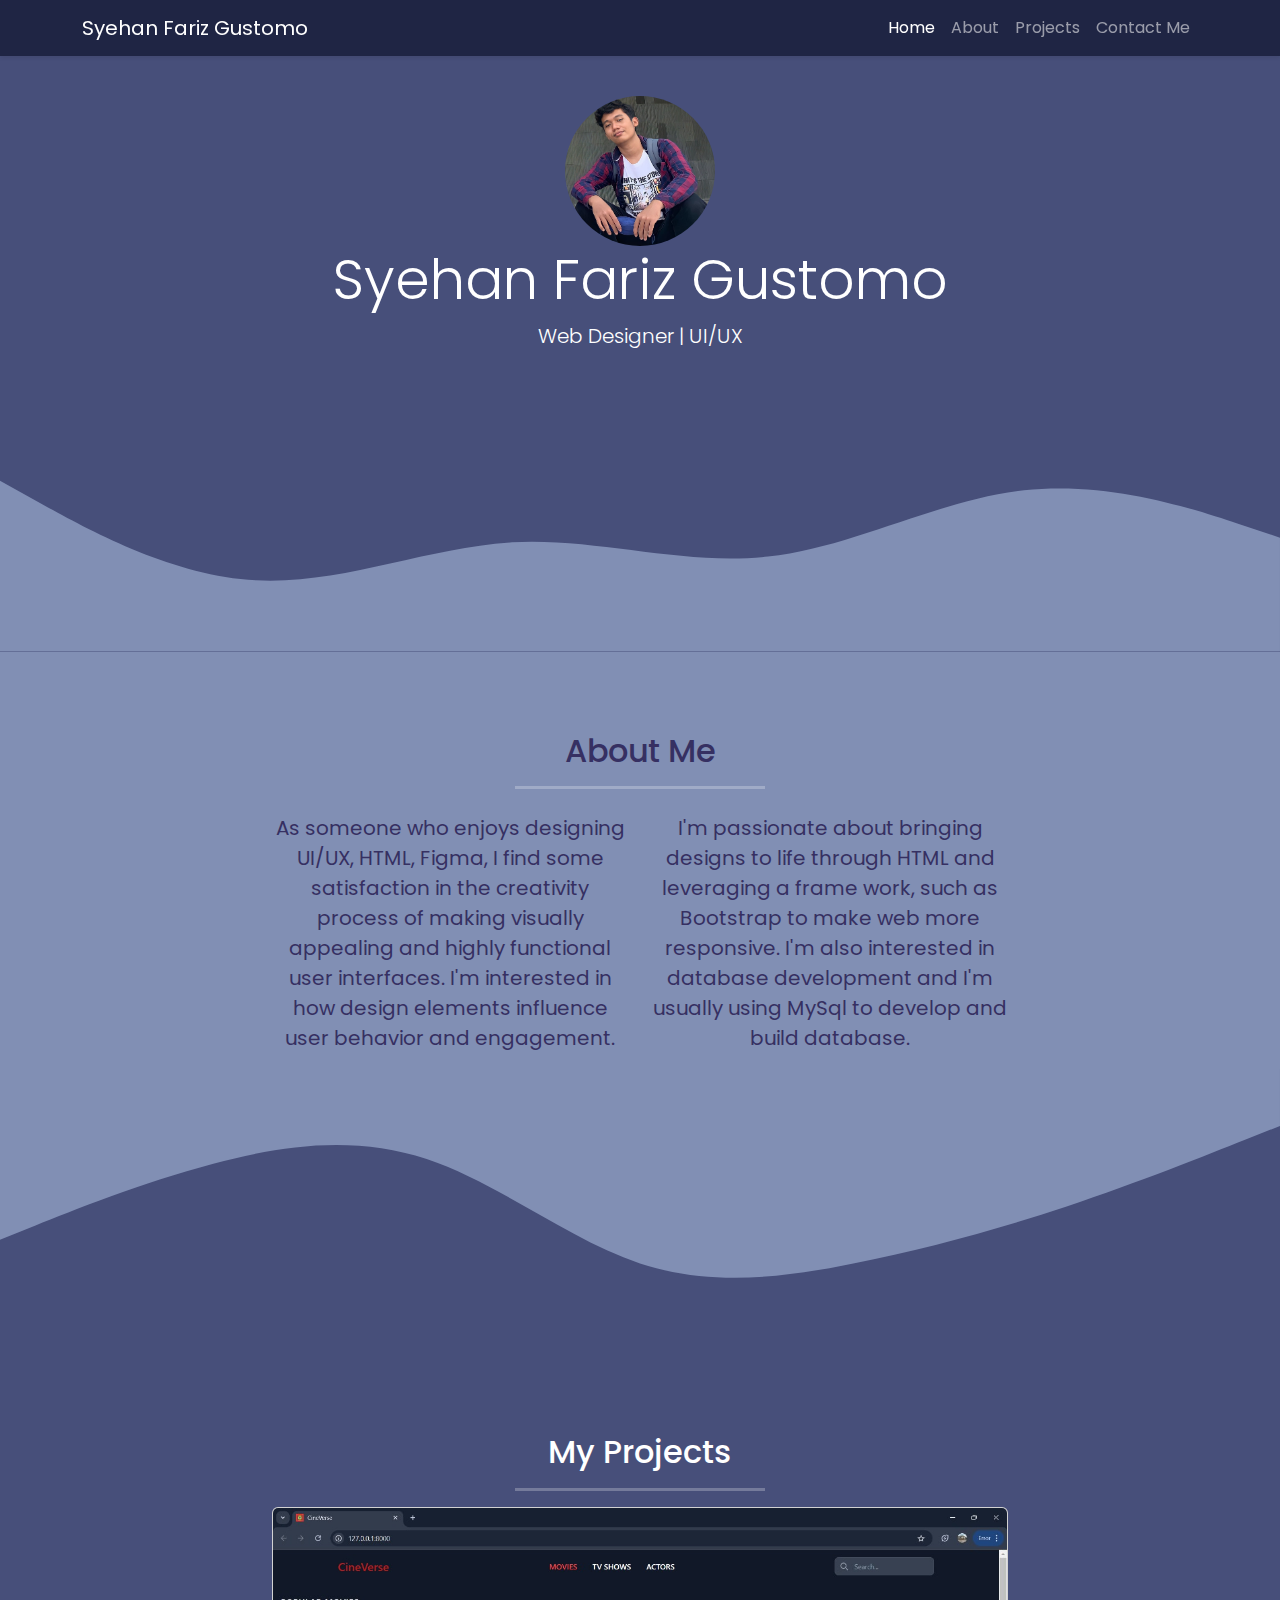
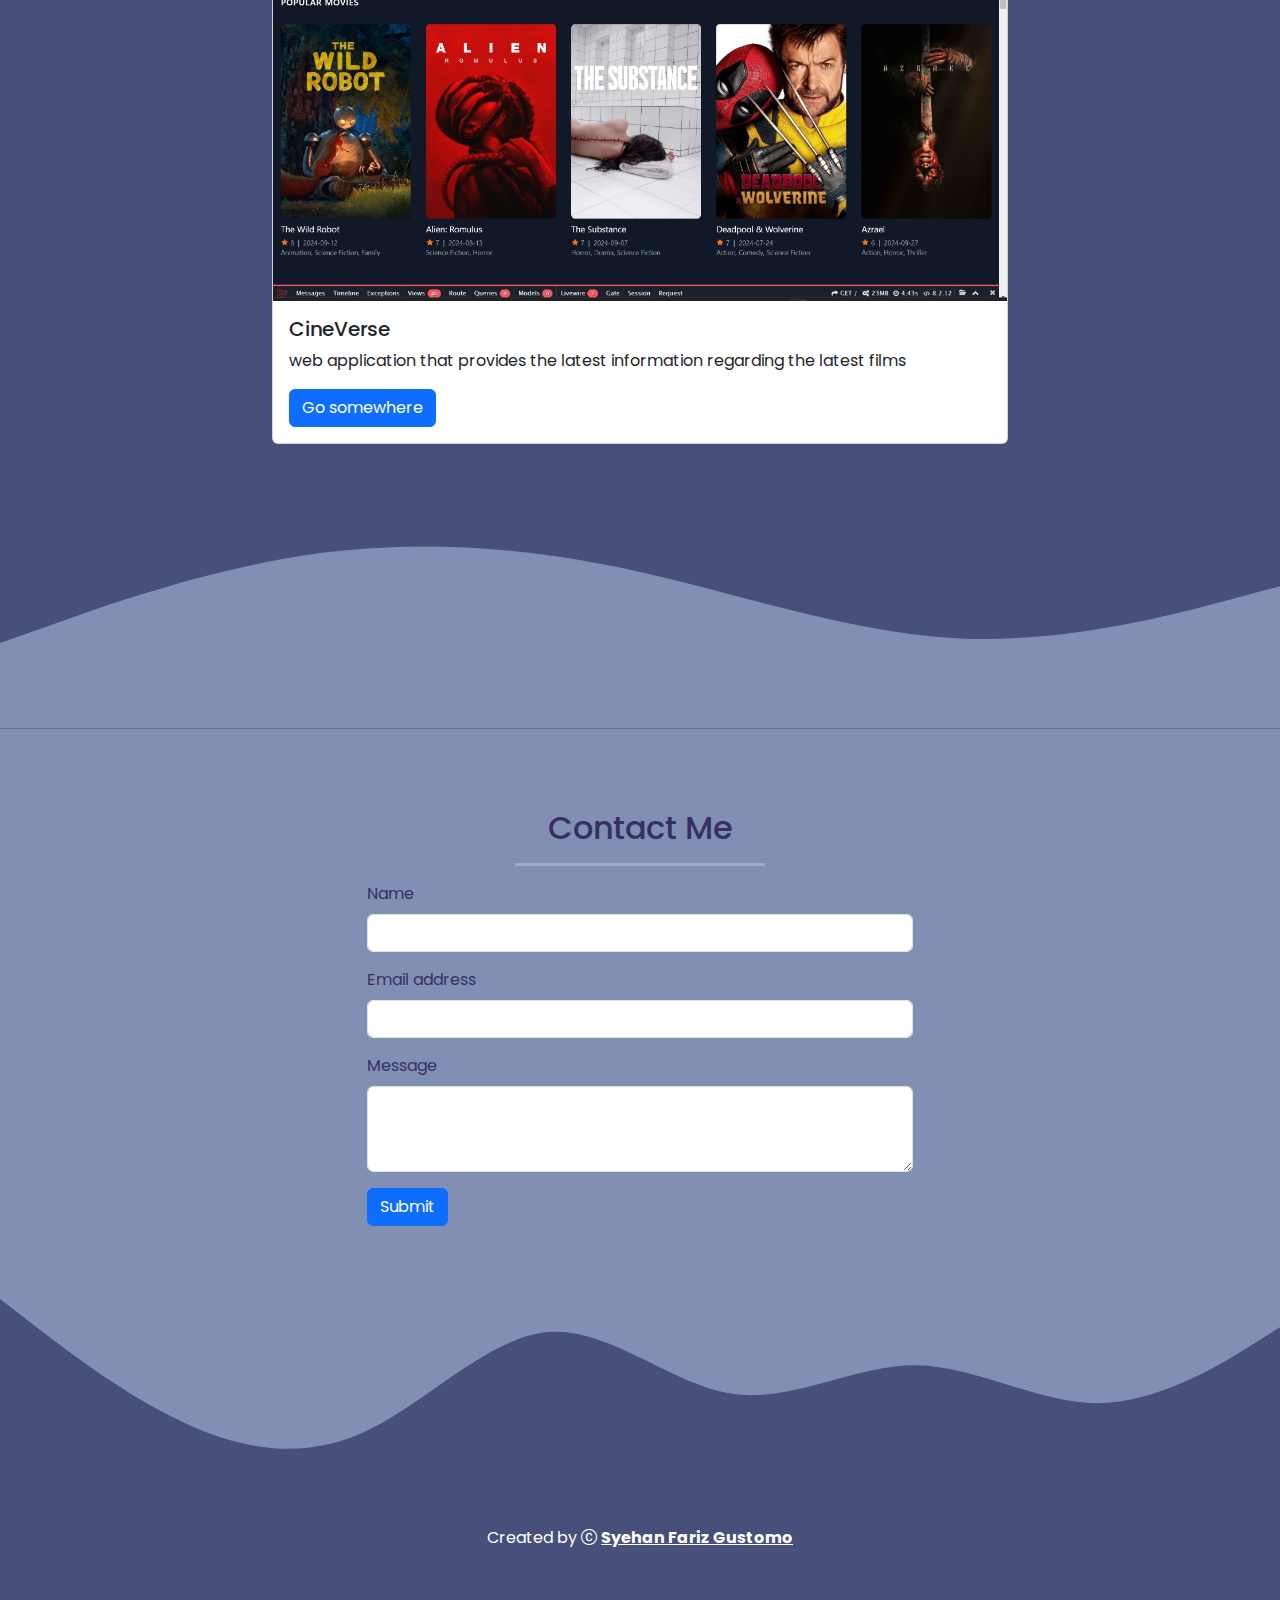
<file: index.html>
<!DOCTYPE html>
<html lang="en">
  <head>
    <meta charset="utf-8" />
    <meta name="viewport" content="width=device-width, initial-scale=1" />
    <title>My Portofolio | Syehan Fariz Gustomo</title>
    <link href="https://cdn.jsdelivr.net/npm/bootstrap@5.3.3/dist/css/bootstrap.min.css" rel="stylesheet" integrity="sha384-QWTKZyjpPEjISv5WaRU9OFeRpok6YctnYmDr5pNlyT2bRjXh0JMhjY6hW+ALEwIH" crossorigin="anonymous" />
    <link href="https://fonts.googleapis.com/css?family=Poppins" rel="stylesheet" />
    <!-- Bootstrap Icon -->
    <link rel="stylesheet" href="https://cdn.jsdelivr.net/npm/bootstrap-icons@1.11.3/font/bootstrap-icons.min.css" />

    <!-- My CSS -->
    <link rel="stylesheet" href="index-style.css" />
  </head>

  <body id="home">
    <!-- Navbar -->
    <nav class="navbar navbar-expand-lg navbar-dark shadow-sm fixed-top" style="background-color: #1f2544">
      <div class="container">
        <a class="navbar-brand" href="#">Syehan Fariz Gustomo</a>
        <button class="navbar-toggler" type="button" data-bs-toggle="collapse" data-bs-target="#navbarNav" aria-controls="navbarNav" aria-expanded="false" aria-label="Toggle navigation">
          <span class="navbar-toggler-icon"></span>
        </button>
        <div class="collapse navbar-collapse" id="navbarNav">
          <ul class="navbar-nav ms-auto">
            <li class="nav-item">
              <a class="nav-link active" aria-current="page" href="#home">Home</a>
            </li>
            <li class="nav-item">
              <a class="nav-link" href="#about">About</a>
            </li>
            <li class="nav-item">
              <a class="nav-link" href="#projects">Projects</a>
            </li>
            <li class="nav-item">
              <a class="nav-link" href="#contact">Contact Me</a>
            </li>
          </ul>
        </div>
      </div>
    </nav>
    <!-- End Navbar -->

    <!-- Jumbotron -->
    <section class="jumbotron text-center">
      <img src="img/Self-Portrait.jpg" alt="Syehan Fariz Gustomo" width="150" class="rounded-circle" />
      <h1 class="display-4">Syehan Fariz Gustomo</h1>
      <p class="lead">Web Designer | UI/UX</p>
      <!-- getwaves.io -->
      <svg xmlns="http://www.w3.org/2000/svg" viewBox="0 0 1440 320">
        <path
          fill="#818FB4"
          fill-opacity="1"
          d="M0,128L48,154.7C96,181,192,235,288,240C384,245,480,203,576,197.3C672,192,768,224,864,213.3C960,203,1056,149,1152,138.7C1248,128,1344,160,1392,176L1440,192L1440,320L1392,320C1344,320,1248,320,1152,320C1056,320,960,320,864,320C768,320,672,320,576,320C480,320,384,320,288,320C192,320,96,320,48,320L0,320Z"
        ></path>
      </svg>
    </section>
    <!-- End Jumbotron -->

    <!-- About -->
    <section id="about">
      <div class="container">
        <div class="row text-center">
          <div class="col">
            <h2>About Me</h2>
            <hr />
          </div>
        </div>
        <div class="row justify-content-center fs-5 text-center mt-2">
          <div class="col-md-4">
            <p>
              As someone who enjoys designing UI/UX, HTML, Figma, I find some satisfaction in the creativity process of making visually appealing and highly functional user interfaces. I'm interested in how design elements influence user
              behavior and engagement.
            </p>
          </div>
          <div class="col-md-4">
            <p>
              I'm passionate about bringing designs to life through HTML and leveraging a frame work, such as Bootstrap to make web more responsive. I'm also interested in database development and I'm usually using MySql to develop and
              build database.
            </p>
          </div>
        </div>
      </div>
    </section>
    <!-- getwaves.io -->
    <svg xmlns="http://www.w3.org/2000/svg" viewBox="0 0 1440 320">
      <path
        fill="#818FB4"
        fill-opacity="1"
        d="M0,192L40,176C80,160,160,128,240,106.7C320,85,400,75,480,101.3C560,128,640,192,720,218.7C800,245,880,235,960,218.7C1040,203,1120,181,1200,154.7C1280,128,1360,96,1400,80L1440,64L1440,0L1400,0C1360,0,1280,0,1200,0C1120,0,1040,0,960,0C880,0,800,0,720,0C640,0,560,0,480,0C400,0,320,0,240,0C160,0,80,0,40,0L0,0Z"
      ></path>
    </svg>
    <!--End About  -->

    <!-- Projects -->
    <section id="projects">
      <div class="container">
        <div class="row text-center">
          <div class="col">
            <h2>My Projects</h2>
            <hr />
          </div>
        </div>
        <div class="row justify-content-center">
          <div class="col-md-8">
            <div class="card">
              <img src="img/CineVerse-Home.jpg" class="card-img-top" alt="Project 1" />
              <div class="card-body">
                <h5 class="card-title">CineVerse</h5>
                <p class="card-text">web application that provides the latest information regarding the latest films</p>
                <a href="project_1.html#" class="btn btn-primary">Go somewhere</a>
              </div>
            </div>
          </div>
        </div>
      </div>
      <!-- getwaves.io -->
      <svg xmlns="http://www.w3.org/2000/svg" viewBox="0 0 1440 320">
        <path
          fill="#818fb4"
          fill-opacity="1"
          d="M0,224L60,202.7C120,181,240,139,360,122.7C480,107,600,117,720,144C840,171,960,213,1080,218.7C1200,224,1320,192,1380,176L1440,160L1440,320L1380,320C1320,320,1200,320,1080,320C960,320,840,320,720,320C600,320,480,320,360,320C240,320,120,320,60,320L0,320Z"
        ></path>
      </svg>
    </section>
    <!-- End Projects -->

    <!-- Contact -->
    <section id="contact">
      <div class="container">
        <div class="row text-center">
          <div class="col">
            <h2>Contact Me</h2>
            <hr />
          </div>
        </div>
        <div class="row mt-10 justify-content-center">
          <div class="col-md-6">
            <form name="contact-form-portfolio">
              <!-- Name -->
              <div class="mb-3">
                <label for="name" class="form-label">Name</label>
                <input type="text" class="form-control" id="name" aria-describedby="name" name="nama" />
              </div>
              <!-- Email -->
              <div class="mb-3">
                <label for="email" class="form-label">Email address</label>
                <input type="email" class="form-control" id="email" aria-describedby="email" name="email" />
              </div>
              <!-- Text Area (message) -->
              <div class="mb-3">
                <label for="message" class="form-label">Message</label>
                <textarea class="form-control" id="message" rows="3" name="pesan"></textarea>
              </div>

              <!-- Button Submit -->
              <button type="submit" class="btn btn-primary btn-submit mb-3">Submit</button>

              <!-- Button Loading (after submit) -->
              <button class="btn btn-primary btn-loading d-none mb-3" type="button" disabled>
                <span class="spinner-border spinner-border-sm" aria-hidden="true"></span>
                <span role="status">Loading...</span>
              </button>

              <!-- Alert (after submit form) -->
              <div class="alert alert-warning alert-dismissible fade show d-none form-alert" role="alert">
                <strong>Thanks!</strong> Your message have been send and soon will be replied via email.
                <button type="button" class="btn-close" data-bs-dismiss="alert" aria-label="Close"></button>
              </div>
            </form>
          </div>
        </div>
      </div>
      <!-- getwaves.io -->
      <svg xmlns="http://www.w3.org/2000/svg" viewBox="0 0 1440 320">
        <path
          fill="#474f7a"
          fill-opacity="1"
          d="M0,64L34.3,90.7C68.6,117,137,171,206,202.7C274.3,235,343,245,411,213.3C480,181,549,107,617,101.3C685.7,96,754,160,823,170.7C891.4,181,960,139,1029,138.7C1097.1,139,1166,181,1234,181.3C1302.9,181,1371,139,1406,117.3L1440,96L1440,320L1405.7,320C1371.4,320,1303,320,1234,320C1165.7,320,1097,320,1029,320C960,320,891,320,823,320C754.3,320,686,320,617,320C548.6,320,480,320,411,320C342.9,320,274,320,206,320C137.1,320,69,320,34,320L0,320Z"
        ></path>
      </svg>
    </section>
    <!-- End Contact -->

    <!-- Footer -->
    <footer class="text-white text-center pb-5" style="background-color: #474f7a">
      <p>Created by <i class="bi bi-c-circle"></i> <a href="https://github.com/HanTw0" class="text-white fw-bold">Syehan Fariz Gustomo</a></p>
    </footer>
    <!-- Akhir Footer -->

    <!-- Javascript Untuk Navbar -->
    <script src="https://cdn.jsdelivr.net/npm/bootstrap@5.3.3/dist/js/bootstrap.bundle.min.js" integrity="sha384-YvpcrYf0tY3lHB60NNkmXc5s9fDVZLESaAA55NDzOxhy9GkcIdslK1eN7N6jIeHz" crossorigin="anonymous"></script>
    <script>
      document.addEventListener("DOMContentLoaded", function () {
        const navLinks = document.querySelectorAll(".nav-link");

        navLinks.forEach((link) => {
          link.addEventListener("click", function () {
            // Remove 'active' class from all nav-links
            navLinks.forEach((nav) => nav.classList.remove("active"));
            // Add 'active' class to the clicked nav-link
            this.classList.add("active");
          });
        });
      });
    </script>

    <!-- Javascript untuk Contact Email -->
    <script>
      const scriptURL = "https://script.google.com/macros/s/AKfycbwrpr0pwf01K2IXzAmZgZZtU8_yu4cVylGlLyr2H8ISrz1vCX2vLpRD5BBi17lQGSFh/exec";
      const form = document.forms["contact-form-portfolio"];
      const btnSubmit = document.querySelector(".btn-submit");
      const btnLoading = document.querySelector(".btn-loading");
      const formAlert = document.querySelector(".form-alert");

      form.addEventListener("submit", (e) => {
        e.preventDefault();
        // Ketika tombol submit di-klik
        // Hilangkan tombol submit, tampilkan tombol loading
        btnSubmit.classList.toggle("d-none");
        btnLoading.classList.toggle("d-none");
        fetch(scriptURL, { method: "POST", body: new FormData(form) })
          .then((response) => {
            // Tampilkan tombol submit, hilangkan tombol loading
            btnSubmit.classList.toggle("d-none");
            btnLoading.classList.toggle("d-none");

            // Tampilkan Alert
            formAlert.classList.toggle("d-none");

            // Reset Form
            form.reset();
            console.log("Success!", response);
          })
          .catch((error) => console.error("Error!", error.message));
      });
    </script>
  </body>
</html>
</file>
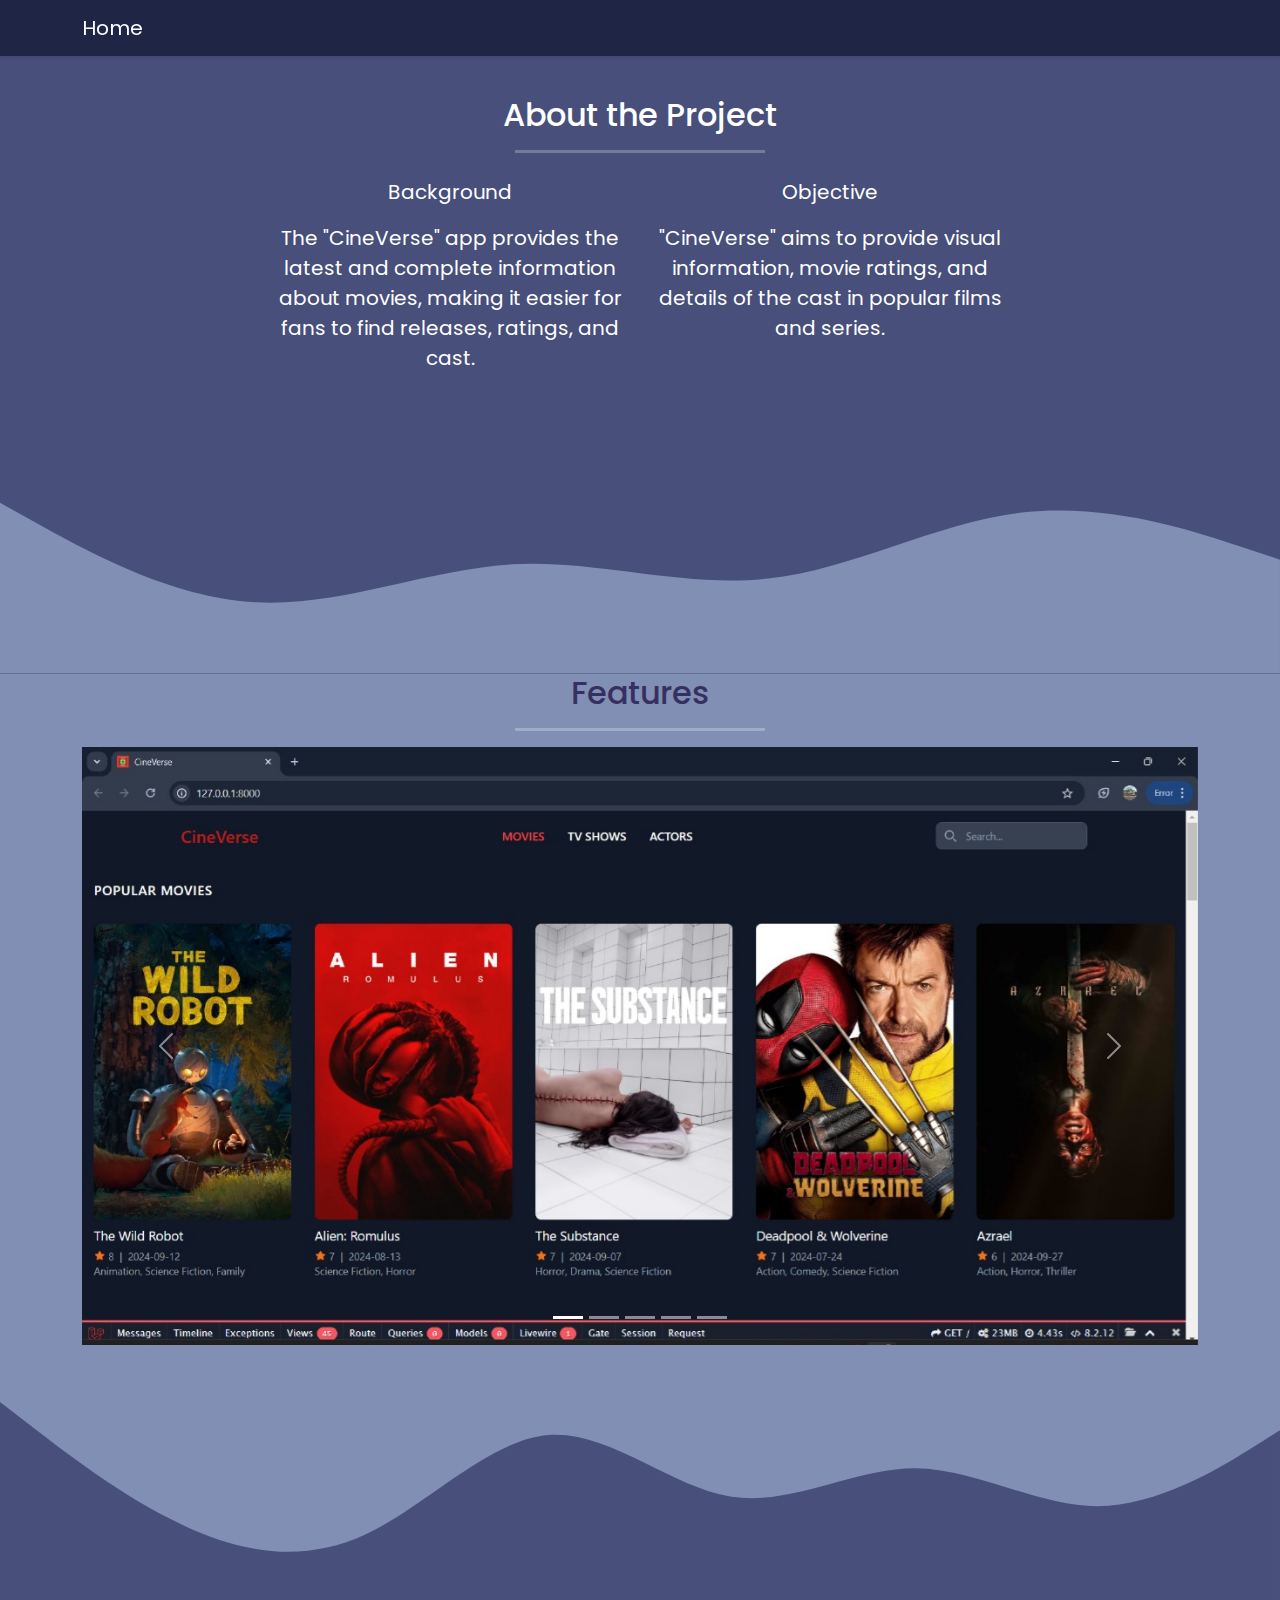
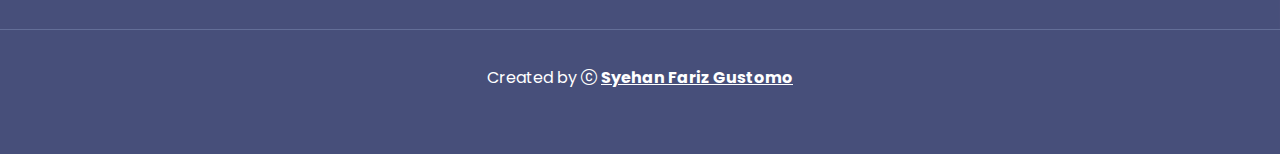
<file: project_1.html>
<!DOCTYPE html>
<html lang="en">
  <head>
    <meta charset="utf-8" />
    <meta name="viewport" content="width=device-width, initial-scale=1" />
    <title>Project 1 | CineVerse</title>
    <link href="https://cdn.jsdelivr.net/npm/bootstrap@5.3.3/dist/css/bootstrap.min.css" rel="stylesheet" integrity="sha384-QWTKZyjpPEjISv5WaRU9OFeRpok6YctnYmDr5pNlyT2bRjXh0JMhjY6hW+ALEwIH" crossorigin="anonymous" />
    <link href="https://fonts.googleapis.com/css?family=Poppins" rel="stylesheet" />
    <!-- Bootstrap Icon -->
    <link rel="stylesheet" href="https://cdn.jsdelivr.net/npm/bootstrap-icons@1.11.3/font/bootstrap-icons.min.css" />

    <!-- My CSS -->
    <link rel="stylesheet" href="project_1.css" />
  </head>

  <body id="Project_1">
    <!-- Navbar -->
    <nav class="navbar navbar-expand-lg navbar-dark shadow-sm fixed-top" style="background-color: #1f2544">
      <div class="container">
        <a class="navbar-brand" href="index.html">Home</a>
        <button class="navbar-toggler" type="button" data-bs-toggle="collapse" data-bs-target="#navbarNav" aria-controls="navbarNav" aria-expanded="false" aria-label="Toggle navigation">
          <span class="navbar-toggler-icon"></span>
        </button>
      </div>
    </nav>
    <!-- End of Navbar -->

    <!-- About Project -->
    <section id="about_project">
      <div class="container">
        <div class="row text-center">
          <div class="col">
            <h2>About the Project</h2>
            <hr />
          </div>
        </div>
        <div class="row justify-content-center fs-5 text-center mt-2">
          <div class="col-md-4">
            <p class="text-center">Background</p>
            <p>The "CineVerse" app provides the latest and complete information about movies, making it easier for fans to find releases, ratings, and cast.</p>
          </div>
          <div class="col-md-4">
            <p class="text-center">Objective</p>
            <p>"CineVerse" aims to provide visual information, movie ratings, and details of the cast in popular films and series.</p>
          </div>
        </div>
      </div>
      <!-- getwaves.io -->
      <svg xmlns="http://www.w3.org/2000/svg" viewBox="0 0 1440 320">
        <path
          fill="#818FB4"
          fill-opacity="1"
          d="M0,128L48,154.7C96,181,192,235,288,240C384,245,480,203,576,197.3C672,192,768,224,864,213.3C960,203,1056,149,1152,138.7C1248,128,1344,160,1392,176L1440,192L1440,320L1392,320C1344,320,1248,320,1152,320C1056,320,960,320,864,320C768,320,672,320,576,320C480,320,384,320,288,320C192,320,96,320,48,320L0,320Z"
        ></path>
      </svg>
    </section>
    <!-- End of About Project -->

    <!-- Features -->
    <section id="features">
      <div class="container">
        <div class="row text-center">
          <div class="col">
            <h2>Features</h2>
            <hr />
          </div>
        </div>
        <div id="carouselExampleIndicators" class="carousel slide">
          <div class="carousel-indicators">
            <button type="button" data-bs-target="#carouselExampleIndicators" data-bs-slide-to="0" class="active" aria-current="true" aria-label="Slide 1"></button>
            <button type="button" data-bs-target="#carouselExampleIndicators" data-bs-slide-to="1" aria-label="Slide 2"></button>
            <button type="button" data-bs-target="#carouselExampleIndicators" data-bs-slide-to="2" aria-label="Slide 3"></button>
            <button type="button" data-bs-target="#carouselExampleIndicators" data-bs-slide-to="3" aria-label="Slide 4"></button>
            <button type="button" data-bs-target="#carouselExampleIndicators" data-bs-slide-to="4" aria-label="Slide 5"></button>
          </div>
          <div class="carousel-inner">
            <div class="carousel-item active">
              <img src="img/CineVerse-Home.jpg" class="d-block w-100" alt="CineVerse Home" />
            </div>
            <div class="carousel-item">
              <img src="img/Film-Information.jpg" class="d-block w-100" alt="Film/TV Show Information" />
            </div>
            <div class="carousel-item">
              <img src="img/Cast-Film.jpg" class="d-block w-100" alt="Film Cast" />
            </div>
            <div class="carousel-item">
              <img src="img/Actors.jpg" class="d-block w-100" alt="Actors/Actrees" />
            </div>
            <div class="carousel-item">
              <img src="img/Actor-Information.jpg" class="d-block w-100" alt="Actors/Actrees Information" />
            </div>
          </div>
          <button class="carousel-control-prev" type="button" data-bs-target="#carouselExampleIndicators" data-bs-slide="prev">
            <span class="carousel-control-prev-icon" aria-hidden="true"></span>
            <span class="visually-hidden">Previous</span>
          </button>
          <button class="carousel-control-next" type="button" data-bs-target="#carouselExampleIndicators" data-bs-slide="next">
            <span class="carousel-control-next-icon" aria-hidden="true"></span>
            <span class="visually-hidden">Next</span>
          </button>
        </div>
      </div>
      <!-- getwaves.io -->
      <svg xmlns="http://www.w3.org/2000/svg" viewBox="0 0 1440 320">
        <path
          fill="#474f7a"
          fill-opacity="1"
          d="M0,64L34.3,90.7C68.6,117,137,171,206,202.7C274.3,235,343,245,411,213.3C480,181,549,107,617,101.3C685.7,96,754,160,823,170.7C891.4,181,960,139,1029,138.7C1097.1,139,1166,181,1234,181.3C1302.9,181,1371,139,1406,117.3L1440,96L1440,320L1405.7,320C1371.4,320,1303,320,1234,320C1165.7,320,1097,320,1029,320C960,320,891,320,823,320C754.3,320,686,320,617,320C548.6,320,480,320,411,320C342.9,320,274,320,206,320C137.1,320,69,320,34,320L0,320Z"
        ></path>
      </svg>
    </section>
    <!-- End of Features -->

    <!-- Footer -->
    <footer class="text-white text-center pb-5 pt-1" style="background-color: #474f7a">
      <p>Created by <i class="bi bi-c-circle"></i> <a href="https://github.com/HanTw0" class="text-white fw-bold">Syehan Fariz Gustomo</a></p>
    </footer>
    <!-- End of Footer -->

    <!-- Javascript -->
    <script src="https://cdn.jsdelivr.net/npm/bootstrap@5.3.3/dist/js/bootstrap.bundle.min.js" integrity="sha384-YvpcrYf0tY3lHB60NNkmXc5s9fDVZLESaAA55NDzOxhy9GkcIdslK1eN7N6jIeHz" crossorigin="anonymous"></script>
  </body>
</html>
</file>
<file: index-style.css>
body {
  font-family: "Poppins", sans-serif !important;
  background-color: #474f7a;
}

.nav-link {
  position: relative;
}

.nav-link::after {
  transition: all 0.2s;
}

.nav-link:hover::after {
  content: "";
  height: 2px;
  width: 100%;
  background-color: #ffd0ec;
  position: absolute;
  bottom: 0;
  left: 0;
}

.jumbotron {
  padding-top: 6rem;
  background-color: #474f7a;
  color: #ffffff;
}

hr {
  width: 250px;
  border-top: 3px solid #ffffff;
  margin-left: auto;
  margin-right: auto;
}

#about {
  background-color: #818fb4;
  color: #363062;
}

#projects {
  background-color: #474f7a;
  color: #ffffff;
}

#contact {
  background-color: #818fb4;
  color: #363062;
}

section {
  padding-top: 5rem;
}
</file>
<file: project_1.css>
body {
  font-family: "Poppins", sans-serif !important;
  background-color: #474f7a;
}

/* section {
  padding-top: 1rem;
  padding-bottom: 2rem;
} */

#about_project {
  padding-top: 6rem;
  background-color: #474f7a;
  color: #ffffff;
}

#features {
  background-color: #818fb4;
  color: #363062;
}

hr {
  width: 250px;
  border-top: 3px solid #ffffff;
  margin-left: auto;
  margin-right: auto;
}

footer {
  margin-top: 2rem;
}
</file>
